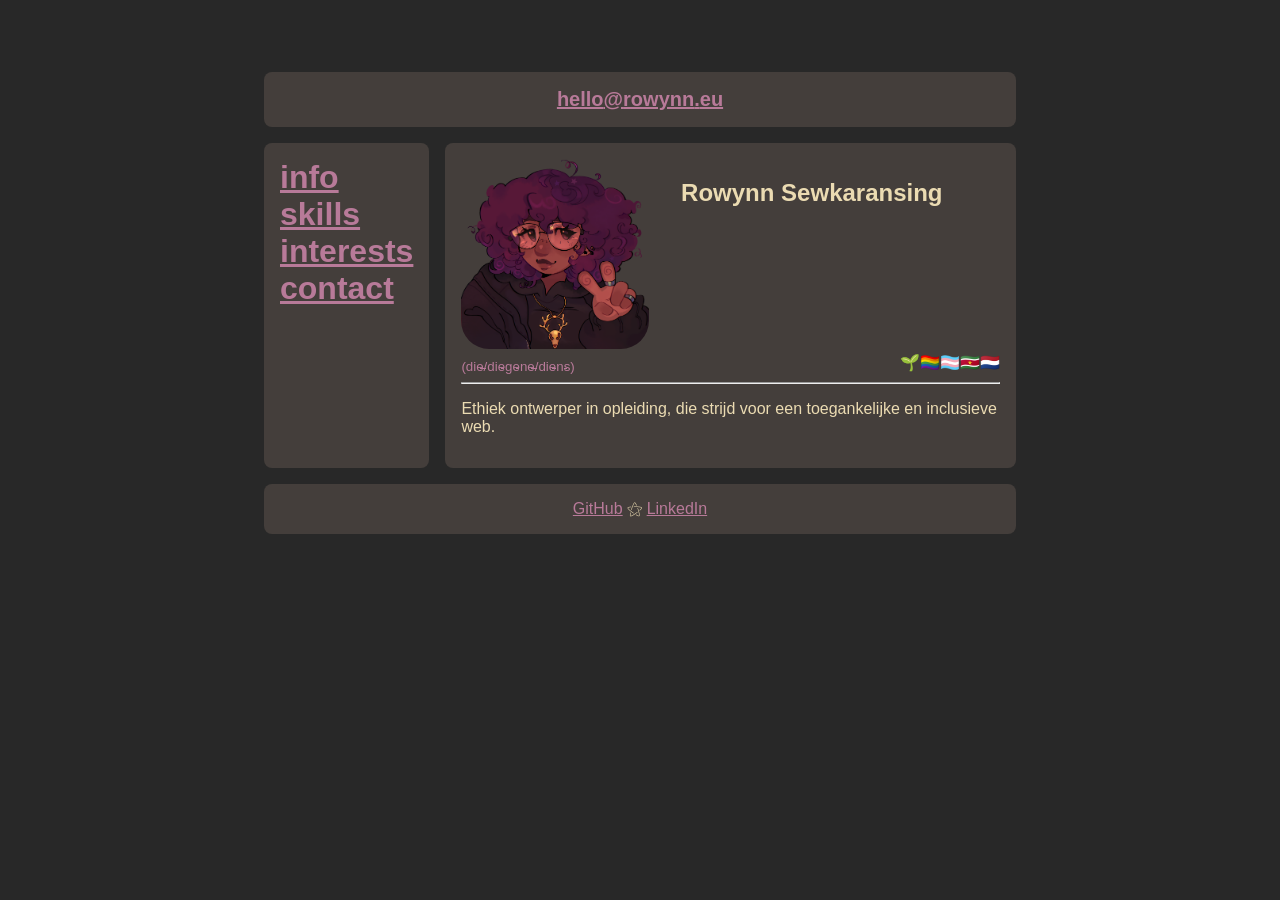
<file: index.html>
<!DOCTYPE html>
<html lang="en">
    <head>
        <meta charset="UTF-8">
        <meta name="viewport" content="width=device-width, initial-scale=1.0">
        <title>Rowynn Sewkaransing</title>
        <link rel="stylesheet" href="styles/style.css">
    </head>
    <body>
        <!-- hello! ᓚᘏᗢ -->
        <header> 
            <a class="logo" href="mailto:hello@rowynn.eu">hello<span>@</span>rowynn<span>.</span>eu</a>
        </header>
        <nav>
            <a href="#info">info </a>
            <a href="#skills">skills</a>
            <a href="#interests">interests</a>
            <a href="#contact">contact</a>
        </nav>
        <main>
             <!-- visitekaartje -->
            <section>
                <figure>
                    <a href="#"><img src="assets/c4fezinhoo.png" alt="Een selfie van Rowynn, met krullend haar, een bril en sieraden in een kamer."></a>
                    <h1>Rowynn Sewkaransing </h1>
                </figure>
                <span class="row">
                <a href="https://onzetaal.nl/taalloket/hen-hun-die-diens-genderneutraal-voornaamwoord"><sub>(die/diegene/diens)</sub></a>
                <span>🌱🏳️‍🌈🏳️‍⚧️🇸🇷🇳🇱</span>
                </span>
                <hr>
                <p> Ethiek ontwerper in opleiding, die strijd voor een toegankelijke en inclusieve web. </p>
            </section>
            
            <!-- subcard 1 - ABOUT -->
            <section class="swap" id="info">
                <h2> Info </h2>
                <hr>
                <p> Saluton! Ik studeer aan HvA bij de opleiding 
                    <a href="https://fdnd.nl/">Frontend Design & Development</a>. Ik heb voor FDND gekozen omdat ik ook webapps wil maken voor anderen. Buiten mijn studie werk ik als student-assistent voor CMD.
                </p>
                <p> Ik woon momenteel in Amsterdam-Zuidoost, een kleurrijke, diverse stadsdeel van Amsterdam waar ik thuis voel.</p>
            </section>
            
            <!-- subcard 2 - SKILLS -->
            <section class="swap" id="skills">
                <h2>Skills</h2>
                <hr>
                <!-- Helaas... Ik probeerde so ver mogelijk te komen zonder een div, maar ik kon geen andere passende tag hier gebruiken, juist omdat dit gedeelte niet echt een semanstische waarde heeft.-->
                <p> Ik heb een basis aan front-end skills. Ik heb nog veel te leren. Mijn leukste werk is <a href="https://rowynn-eu.github.io/cmd-wohw-eindopdracht/">StopShittyDesign</a>.</p>
                <div class="skill-row">
                    <ul>
                        <li> HTML: </li>
                        <li> CSS: </li>
                        <li> Javascript: </li>           
                    </ul>
                    <ul>
                        <li> <span>✦✦✦</span>✧✧ </li>
                        <li> <span>✦✦</span>✧✧✧ </li>
                        <li> <span>✦</span>✧✧✧✧ </li>           
                    </ul>
                    <ul>
                        <li> Figma: </li>
                        <li> Photoshop: </li>
                        <li> Illustrator: </li>        
                    </ul>
                    <ul>
                        <li> <span>✦✦✦</span>✧✧</li>
                        <li> <span>✦✦✦</span>✧✧ </li>
                        <li> <span>✦✦</span>✧✧✧ </li>        
                    </ul>
                </div>
            </section>
            
            <!-- subcard 3 - INTERESTS -->
            <section class="swap" id="interests">
                <h2>Interests</h2>
                <hr>
                <!-- Ja... Nog een Div.... Eugh!-->
                <div class="gallery">                    
                    <a><img src="assets/enby_pastel.svg" alt="Nonbinaire flag"></a>
                    <p>
                        Ik ben veganist, esperantist en queer, en Ik hou van nerdy dingen! Ik speel games, lees (sci-)fantasy, en organiseer wekelijks <a href="https://paizo.com/pathfinder">Pathfinder 2e</a>!
                        Mijn favoriete boek op dit moment is
                        <a href="https://parahumans.wordpress.com/2011/06/11/1-1/">Worm</a>, en verder luister ik graag naar punk/alternatief muziek.
                    </p>
                </div>
            </section>
            
            <!-- subcard 4 - CONTACT -->
            <section class="swap" id="contact">
                <h2>Contact</h2>
                <hr>
                <p> Ik ben bereikbaar via e-mail, en indien nodig, Telegram.</p>
                <p> 📧 <a href="mailto:hello@rowynn.eu">hello@rowynn.eu</a> </p>
                <p> 💬 <a href="https://t.me/rowynn_eu/">t.me/rowynn_eu</a> </p>
            </section>
        </main>
        <footer>
            <a href="https://github.com/rowynn-eu">GitHub</a>
            <span>⚝</span>
            <a href="https://www.linkedin.com/in/rowynn-eu/">LinkedIn</a>
        </footer>
    </body>
</html>
</file>
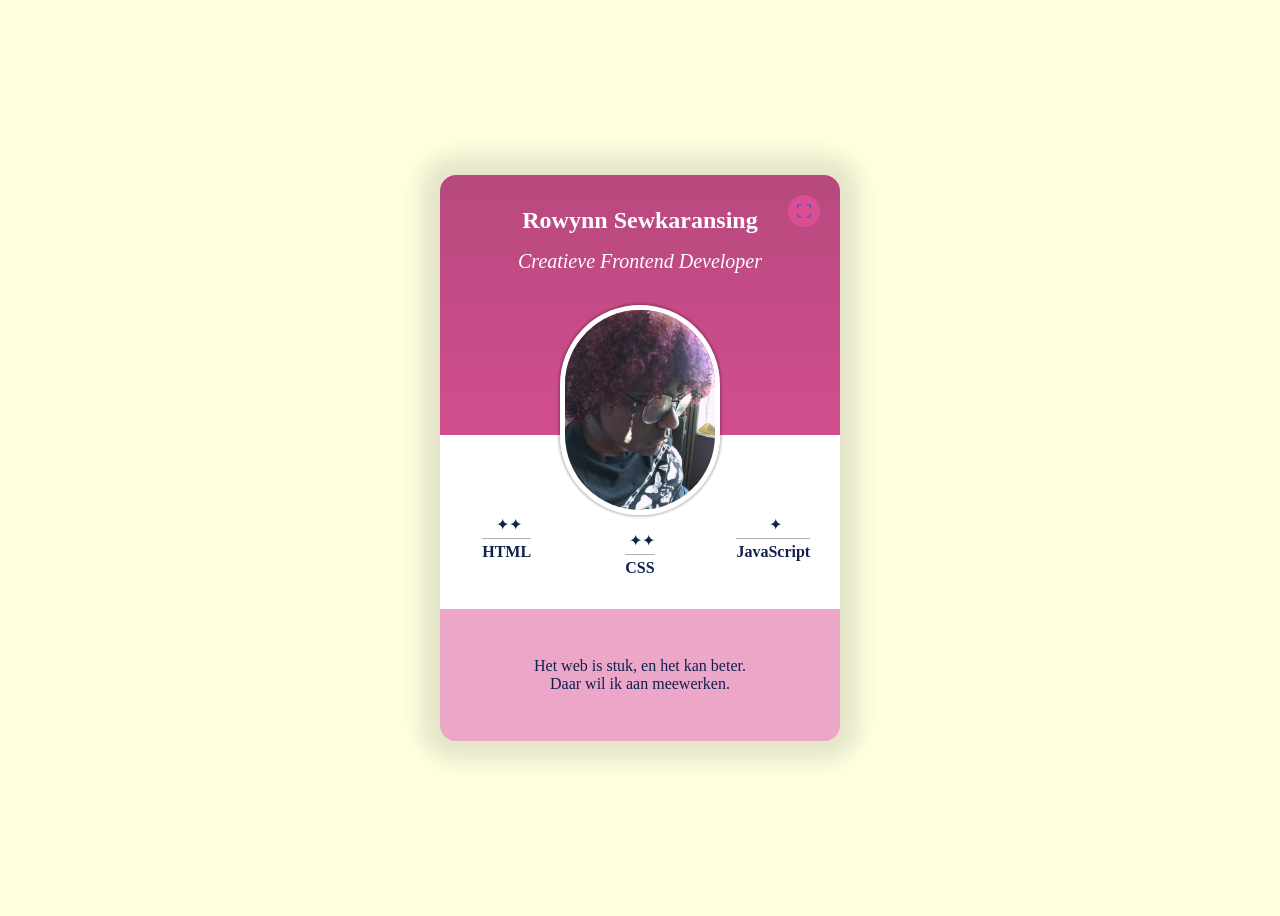
<file: old.html>
<!DOCTYPE html>
<html lang="nl">
  <head>
    <meta charset="UTF-8">
    <meta name="viewport" content="width=device-width, initial-scale=1.0">
    <title>FDND Visitekaartje</title>
    <link rel="stylesheet" href="styles/oldstyle.css">
  </head>
  <body>
    
    <article>
      
      <header>
        
        <h1>Rowynn Sewkaransing</h1>
        
        <p class="slogan"><em>Creatieve Frontend Developer</em></p>
        
        <button>
          <svg width="24" height="24" viewBox="0 0 24 24" stroke-width="1.5" stroke="#2c3e50" fill="none" stroke-linecap="round" stroke-linejoin="round">
            <title>Wijzig layout</title>
            <path stroke="none" d="M0 0h24v24H0z" fill="none"></path>
            <path d="M4 8v-2a2 2 0 0 1 2 -2h2"></path>
            <path d="M4 16v2a2 2 0 0 0 2 2h2"></path>
            <path d="M16 4h2a2 2 0 0 1 2 2v2"></path>
            <path d="M16 20h2a2 2 0 0 0 2 -2v-2"></path>
          </svg>
          <svg width="24" height="24" viewBox="0 0 24 24" stroke-width="1.5" stroke="red" fill="none" stroke-linecap="round" stroke-linejoin="round">
            <path stroke="none" d="M0 0h24v24H0z" fill="none"></path>
            <path d="M15 19v-2a2 2 0 0 1 2 -2h2"></path>
            <path d="M15 5v2a2 2 0 0 0 2 2h2"></path>
            <path d="M5 15h2a2 2 0 0 1 2 2v2"></path>
            <path d="M5 9h2a2 2 0 0 0 2 -2v-2"></path>
          </svg>
        </button>
        
      </header>
  
      <img src="assets/me.png" alt="" width="800" height="800">

      <dl>
        <dt>HTML</dt>
        <dd>✦✦</dd>
        
        <dt>CSS</dt>
        <dd>✦✦</dd>
        
        <dt>JavaScript</dt>
        <dd>✦</dd>
      </dl>
  
      <p>Het web is stuk, en het kan beter. <br> Daar wil ik aan meewerken.</p>
      
    </article>

    <script src="scripts/oldscript.js"></script>
    
  </body>
</html>
</file>
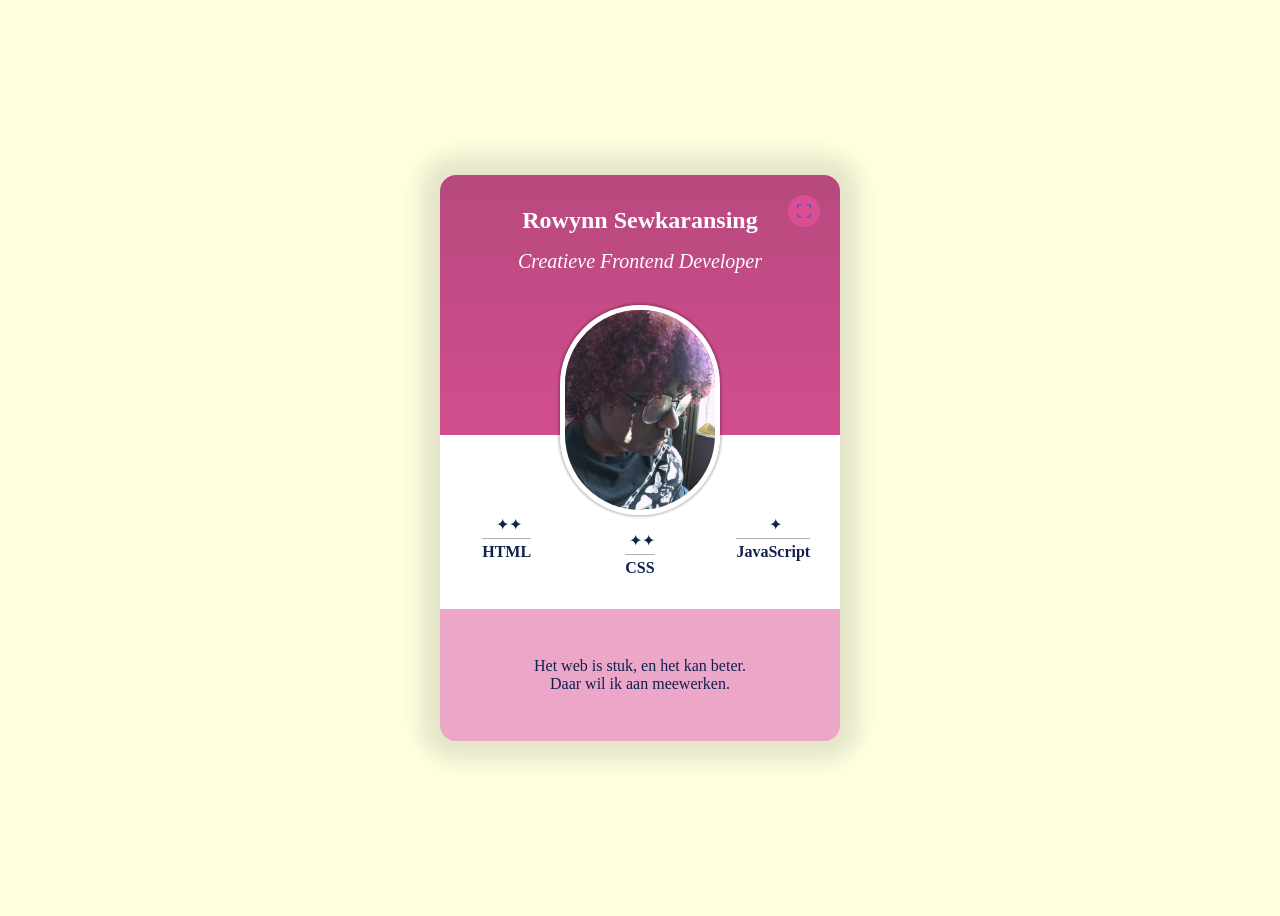
<file: template.html>
<!DOCTYPE html>
<html lang="nl">
  <head>
    <meta charset="UTF-8">
    <meta name="viewport" content="width=device-width, initial-scale=1.0">
    <title>FDND Visitekaartje</title>
    <link rel="stylesheet" href="styles/template.css">
  </head>
  <body>
    
    <article>
      
      <header>
        
        <h1>Rowynn Sewkaransing</h1>
        
        <p class="slogan"><em>Creatieve Frontend Developer</em></p>
        
        <button>
          <svg width="24" height="24" viewBox="0 0 24 24" stroke-width="1.5" stroke="#2c3e50" fill="none" stroke-linecap="round" stroke-linejoin="round">
            <title>Wijzig layout</title>
            <path stroke="none" d="M0 0h24v24H0z" fill="none"></path>
            <path d="M4 8v-2a2 2 0 0 1 2 -2h2"></path>
            <path d="M4 16v2a2 2 0 0 0 2 2h2"></path>
            <path d="M16 4h2a2 2 0 0 1 2 2v2"></path>
            <path d="M16 20h2a2 2 0 0 0 2 -2v-2"></path>
          </svg>
          <svg width="24" height="24" viewBox="0 0 24 24" stroke-width="1.5" stroke="red" fill="none" stroke-linecap="round" stroke-linejoin="round">
            <path stroke="none" d="M0 0h24v24H0z" fill="none"></path>
            <path d="M15 19v-2a2 2 0 0 1 2 -2h2"></path>
            <path d="M15 5v2a2 2 0 0 0 2 2h2"></path>
            <path d="M5 15h2a2 2 0 0 1 2 2v2"></path>
            <path d="M5 9h2a2 2 0 0 0 2 -2v-2"></path>
          </svg>
        </button>
        
      </header>
  
      <img src="assets/me.png" alt="" width="800" height="800">

      <dl>
        <dt>HTML</dt>
        <dd>✦✦</dd>
        
        <dt>CSS</dt>
        <dd>✦✦</dd>
        
        <dt>JavaScript</dt>
        <dd>✦</dd>
      </dl>
  
      <p>Het web is stuk, en het kan beter. <br> Daar wil ik aan meewerken.</p>
      
    </article>

    <script src="scripts/oldscript.js"></script>
    
  </body>
</html>
</file>
<file: styles/style.css>
/* kleuren variablen */

/* 
Gruvbox is mijn favoriete kleuren-palet in vele programmas vanwege de cool retro-like effect. Ik heb die als een basis genomen voor mijn kleuren.
https://github.com/morhetz/gruvbox
https://camo.githubusercontent.com/a85947d98d2a157973d69e93627354614bd4ed64f2d9bed16a9828645636bace/687474703a2f2f692e696d6775722e636f6d2f776136363678672e706e67
 */

:root {
	--accent: hsl(330, 70%, 60%);
	--accent-muted: hsl(330, 30%, 60%);
	--fg0: #fbf1c7;
	--fg1: #ebdbb2;
	--bg0: #282828;
	--bg1-old: hsl(20, 5%, 22%);
	--bg1: hsl(20, 7%, 25%);
}

/* 
  
  size content to viewport
  https://www.w3schools.com/css/css_rwd_viewport.asp
  
  using media queries
  https://developer.mozilla.org/en-US/docs/Web/CSS/Guides/Media_queries/Using
  
  Responsive Web Design - Media Queries

  https://www.w3schools.com/css/css_rwd_mediaqueries.asp
  
  */

/* mobile? */
@media (max-width: 400px) {
	body {
		margin: 5 10%;
	}
}

/* desktop? */
@media (min-width: 500px) {
	body {
		margin: 5% 20%;
	}
}

@media (min-width: 1300px) {
	body {
		margin: 5% 30% 5% 30%;
	}
}

@media (min-width: 1800px) {
	body {
		margin: 5% 40% 5% 40%;
	}
}

/* 
typografie
volgens de instructies meegegeven bij Google Fonts
https://fonts.google.com/faq
*/

@import url('https://fonts.googleapis.com/css2?family=IBM+Plex+Sans:ital@0;1&display=swap');

/* Importeert IBM Plex Sans, Slabo is het uiteindlijk niet meer geworden.  */

nav > a,
h1,
h2,
h3,
.logo {
	font-family: 'IBM Plex Sans', sans-serif;
	font-optical-sizing: auto;
	font-weight: 700;
	font-style: normal;
}

a,
p,
li,
ul {
	font-family: 'IBM Plex Sans', sans-serif;
	font-optical-sizing: auto;
	font-weight: 400; 
	font-style: normal;
}

/* Zoals ik vermoede in mijn schets, moet ik waarschijnlijk een grid-layout gebruiken. 
https://developer.mozilla.org/en-US/docs/Glossary/Grid
https://developer.mozilla.org/en-US/docs/Web/CSS/Reference/Properties/grid
https://developer.mozilla.org/en-US/docs/Web/CSS/Reference/Properties/grid-template-areas
https://developer.mozilla.org/en-US/docs/Web/CSS/Reference/Properties/grid-template-columns
https://developer.mozilla.org/en-US/docs/Web/CSS/Reference/Properties/grid-template-rows

Ik zocht op 'css grid cheatsheet' en had deze eenvoudige bron gevonden.
https://grid.malven.co/
https://flexbox.malven.co/
*/

/* layout & kleur */
a, hr {
  color: var(--accent-muted);
  &:hover {
    color: var(--accent);
    transition: all 0.15s ease-in-out;
  }
}

li > span {
	color: var(--accent);
}

body {
	display: grid;
	grid-auto-flow: row dense;
	color: var(--fg1);
	background: var(--bg0);
}

header,
footer {
	grid-column-start: span 2;
	text-align: center;
	.logo {
		font-size: 1.25rem;
	}
}

/* toegevoegd om overflow te verbeteren. */
h2 { line-height:0%;}

nav,
header,
section,
footer {
	background: var(--bg1);
	border-radius: 8px;
	padding: 1rem;
	margin: 0.5rem;
}

nav {
	display: flex;
	flex-direction: column;
	a {
		font-size: 2rem;
	}
}

ul,
li {
	list-style-type: none;
	list-style-position: inside;
	margin: 0rem;
	padding: 0rem;
}

figure {
  display: flex;
  align-items: stretch;
  gap: 2rem;
  margin: 0rem;
  img {
    max-height: 190px;
    border-radius: 15%;
  }
}

.gallery {
	display: flex;
	align-items: center;
	gap: 1em;
	img {
		max-height: 90px;
		border-radius: 10px;
	}
}

/*
    Tijd om te kijken hoe ik een one-pager hiervan maak. Bedankt Krijn!

  https://developer.mozilla.org/en-US/docs/Web/HTML/Reference/Elements/a#linking_to_an_element_on_the_same_page
  https://developer.mozilla.org/en-US/docs/Web/HTML/Reference/Elements#content_sectioning
  https://developer.mozilla.org/en-US/docs/Web/CSS/Reference/Selectors/:target
  https://developer.mozilla.org/en-US/docs/Web/CSS/Reference/Properties/display
*/

.swap:target {
	display: block;
	overflow: scroll ;
	scrollbar-color: var(--accent-muted);
	scrollbar-width: none;
	height: 200px;
	h2 {
		color: var(--accent=-muted);
	}
}

.swap {
	display: none;
}

.skill-row {
	display: flex;
	gap: 2rem;
}

.row {
	display: flex;
	justify-content: space-between;
	gap: 1rem;
}

/* animaties 
https://developer.mozilla.org/en-US/docs/Web/CSS/Reference/Properties/transition
https://developer.mozilla.org/en-US/docs/Web/CSS/Reference/Properties/transform
https://codepen.io/rowynn-eu/pen/PwZPaoj

*/
@keyframes scaleAnim {
  0%, 100% {
    transform: rotate(-1deg);
  }
  50% {
    transform: rotate(1deg);
  }
}

figure > a > img {
  scale: 1;
  transition: all 0.1s ease-in-out;
}

figure > a > img:hover {
  scale: 1.05;
  transition: all 0.1s ease-in-out;
}
</file>
<file: styles/oldstyle.css>
* {
  box-sizing: border-box; /* uitleg over wat dit is */
}

/* HTML */
/* Hier wordt met een 'type selector' een element in de html geselecteerd. */
/* Dit verwijst naar het <html> element. De <html> krijgt een lichtgele achtergrond. */

html {
  background:lightyellow;
}

/* BODY */
/* Hier wordt met een 'type selector' het <body> element geselecteerd. */
/* In de <body> wordt de inhoud met "display: flex" in het midden geplaats. */
/* En krijgt de <body> en alle inhoud een font en kleur. */
body {
  display: flex;
  justify-content: center;
  align-items: center;
  
  height: 100vh;
  
  font-family: open sans;
  color: #10214e; /* de tekst kleur wordt in hex kleuren bepaald. */
}

/* ARTICLE */
/* Het <article> element krijgt hier de styling. */
/* De inhoud wordt met "display: flex" gepositioneerd en uitgelijnd. */
/* Er wordt een breedte meegegeven, een minimale en maximale breedte. */
/* Het <article> element krijgt een kleur, en nog meer ... */
article {
  position: relative;
  
  display: flex;
  flex-direction: column;
  align-items: center;
  justify-content: end;
  
  width: 50vw;
  max-width: 25em;
  min-width: 20em;
  
  border-radius: 1rem;
  background: rgb(218, 79, 146);
  background: linear-gradient(0deg, rgb(218, 79, 146) 40%, rgb(183, 73, 126) 100%);
  box-shadow: 0 0 20px 20px rgb(0 0 0 / .1);
  
  transition: .25s;
}

/* HEADER */
/* Hier wordt de inhoud van het <header> element gepositioneerd en uitgelijnd. */
header {
  display: flex;
  flex-direction: column;
  align-items: center;
  justify-content: end;
}

/* H1 */
/* Hier krijgt het <h1> element de styling. */
h1 {
  margin: 2rem 0 1rem 0; /* Margin is de ruimte om het element heen. Boven beginnen, met de klok mee */
  
  color: rgb(255, 255, 255); /* De tekst kleur wordt in rgb() bepaald. */
}

/* P */
/* Hier krijgt de <p> met de class slogan de styling. */
/* Om een element met class te selecteren gebruik je een . in de selector */
p.slogan {
  font-size:1.25em;
  color:#ffffff;
}

/* BUTTON */
/* Hier krijgt de <button> de styling. */
button {
  position: absolute;
  right: 1rem;
  top: 1rem;
  
  width: 2.5rem;
  height: 2.5rem;
  padding: .25rem;
  
  border: none;
  border-radius: 50%; /* De border-radius geeft de <button> ronde hoekjes. */
  background: rgb(218, 79, 146);
  
  scale:.8;
  
  transition: .25s; /* Transities op het <button> element duren 0.25 seconden. */
}

/* Om de <button> styling te geven als iemand met de muis over het element beweegt gebruikt je :hover */
/* :hover is een 'Pseudo-class selector', daarmee worden interacties op het element gestyled. */
button:hover {
  cursor: pointer;
  background: darkgoldenrod;
}
/* Met de 'Pseudo-class selector' :focus kan je bepalen hoe het element er uit moet zien als de tab toets op het toetsenbord wordt gebruikt. */
button:focus {
  outline: none;
  background: darkgoldenrod;
}

/* In het <button> element staat een <svg> voor het icoon. */
/* Met een spatie worden alle elementen geselecteerd die in een ander element staan. */
button svg {
  position: absolute;
  top: calc(1.25rem - 12px);
  left: calc(1.25rem - 12px);
  
  stroke: #4e54c8;
  
  transition: .25s;
  transition-delay: .25s; /* Een transitie op het <svg> element begin 0.25 seconde later. */
}
/* Met een komma wordt in een keer de styling op de :hover en de :focus van het <svg> element bepaald. */
button:hover svg, button:focus svg {
  stroke: lightyellow;
}
/* Met de 'Pseudo-class selector' :nth-of-type() wordt een element geselecteerd op basis van de volgorde. */
/* Hier wordt het tweede <svg> element in de button geselecteerd. */
button svg:nth-of-type(2) {
  opacity: 0;
  
  transition-delay: 0ms;
}

/* IMG */
/* Hier krijgt het <img> element de styling. */
img {
  position: relative;
  top: 2rem;
  
  width: 10em;
  height: auto;
  
  border: 5px solid #fff;
  border-radius: 10em;
  box-shadow: 0 0 2px 2px rgb(0 0 0 /.2);
  
  transition: 1s .15s; /* Transition Shorthand notation: Transities op het img element duren 1 seconde en beginnen 0.15 seconde later */
}

/* DL, DT, DD  */
/* De eigenschappen zijn in de HTML opgemaakt in een Description List element (DL) */
/* De Description List element (DL) is een lijst met termen en beschrijvingen. */
/* In deze DL staan 3 groepen met code skills, in CSS is de layout van de DT elementen met een Grid gepositioneerd.  */

dl {
  display: grid;
  grid-template-columns: 1fr 1fr 1fr;
  grid-template-areas:
    "html-dd css-dd js-dd"
    "html-dt css-dt js-dt"
    ;
  justify-items: center;
  align-items: start;
  
  width: 100%;
  margin-top: -3rem;
  margin-bottom: 0;
  padding: 5rem 0 3rem;
  
  text-align: center;
  background: rgb(255 255 255);

  dt {
    margin-top: .25rem;
    padding-top: .25rem;
    
    border-top: 1px solid rgb(0 0 0 / 0.3);
    font-weight: bold;
    
    &:nth-of-type(1) {
      grid-area: html-dt;
    }
    
    &:nth-of-type(2) {
      grid-area: css-dt;
      translate:0 1rem;
    }
    
    &:nth-of-type(3) {
      grid-area: js-dt;
    }
  }

  dd {
    margin: 0;
    padding-left: .3rem;
    
    transition: .25s .3s;
    
    &:nth-of-type(2) {
      translate:0 1rem;
    }
  }
}

/* P */
/* Hier krijgen alle <p> elementen een styling. */
p {
  margin: 0;
}

/* Om alleen de <p> elementen te stylen die in het <article> staat gebruik je de > de 'Child combinator selector'.
/* Met de 'Child combinator selector' selecteer je alle <p> elementen die een directe  kinderen van het <article> zijn. */
/* Dit selecteert dus niet de <p> in de <header>. */
article > p {
  width: 100%;
  margin-top: 0;
  padding: 3rem 2rem;
  
  background: rgb(255 255 255 / 0.5);
  border-radius: 0 0 1rem 1rem;
  text-align: center;
}

/* Deze styles zijn van toepassing als op de knop wordt geklikt */
body.is-expanded {
  font-size: 1.15em;
}

body.is-expanded article {
  width: 60vw;
  max-width: 60vw;
}

body.is-expanded button svg:first-of-type {
  opacity: 0;
  transition-delay: 0ms;
}

body.is-expanded button svg:nth-of-type(2) {
  opacity: 1;
  transition-delay: .25s;
}

body.is-expanded dl dd {
  font-size: 1.75em;
}

body.is-expanded img {
  width: 15em;
}
</file>
<file: styles/template.css>
* {
  box-sizing: border-box; /* uitleg over wat dit is */
}

/* HTML */
/* Hier wordt met een 'type selector' een element in de html geselecteerd. */
/* Dit verwijst naar het <html> element. De <html> krijgt een lichtgele achtergrond. */

html {
  background:lightyellow;
}

/* BODY */
/* Hier wordt met een 'type selector' het <body> element geselecteerd. */
/* In de <body> wordt de inhoud met "display: flex" in het midden geplaats. */
/* En krijgt de <body> en alle inhoud een font en kleur. */
body {
  display: flex;
  justify-content: center;
  align-items: center;
  
  height: 100vh;
  
  font-family: open sans;
  color: #10214e; /* de tekst kleur wordt in hex kleuren bepaald. */
}

/* ARTICLE */
/* Het <article> element krijgt hier de styling. */
/* De inhoud wordt met "display: flex" gepositioneerd en uitgelijnd. */
/* Er wordt een breedte meegegeven, een minimale en maximale breedte. */
/* Het <article> element krijgt een kleur, en nog meer ... */
article {
  position: relative;
  
  display: flex;
  flex-direction: column;
  align-items: center;
  justify-content: end;
  
  width: 50vw;
  max-width: 25em;
  min-width: 20em;
  
  border-radius: 1rem;
  background: rgb(218, 79, 146);
  background: linear-gradient(0deg, rgb(218, 79, 146) 40%, rgb(183, 73, 126) 100%);
  box-shadow: 0 0 20px 20px rgb(0 0 0 / .1);
  
  transition: .25s;
}

/* HEADER */
/* Hier wordt de inhoud van het <header> element gepositioneerd en uitgelijnd. */
header {
  display: flex;
  flex-direction: column;
  align-items: center;
  justify-content: end;
}

/* H1 */
/* Hier krijgt het <h1> element de styling. */
h1 {
  margin: 2rem 0 1rem 0; /* Margin is de ruimte om het element heen. Boven beginnen, met de klok mee */
  
  color: rgb(255, 255, 255); /* De tekst kleur wordt in rgb() bepaald. */
}

/* P */
/* Hier krijgt de <p> met de class slogan de styling. */
/* Om een element met class te selecteren gebruik je een . in de selector */
p.slogan {
  font-size:1.25em;
  color:#ffffff;
}

/* BUTTON */
/* Hier krijgt de <button> de styling. */
button {
  position: absolute;
  right: 1rem;
  top: 1rem;
  
  width: 2.5rem;
  height: 2.5rem;
  padding: .25rem;
  
  border: none;
  border-radius: 50%; /* De border-radius geeft de <button> ronde hoekjes. */
  background: rgb(218, 79, 146);
  
  scale:.8;
  
  transition: .25s; /* Transities op het <button> element duren 0.25 seconden. */
}

/* Om de <button> styling te geven als iemand met de muis over het element beweegt gebruikt je :hover */
/* :hover is een 'Pseudo-class selector', daarmee worden interacties op het element gestyled. */
button:hover {
  cursor: pointer;
  background: darkgoldenrod;
}
/* Met de 'Pseudo-class selector' :focus kan je bepalen hoe het element er uit moet zien als de tab toets op het toetsenbord wordt gebruikt. */
button:focus {
  outline: none;
  background: darkgoldenrod;
}

/* In het <button> element staat een <svg> voor het icoon. */
/* Met een spatie worden alle elementen geselecteerd die in een ander element staan. */
button svg {
  position: absolute;
  top: calc(1.25rem - 12px);
  left: calc(1.25rem - 12px);
  
  stroke: #4e54c8;
  
  transition: .25s;
  transition-delay: .25s; /* Een transitie op het <svg> element begin 0.25 seconde later. */
}
/* Met een komma wordt in een keer de styling op de :hover en de :focus van het <svg> element bepaald. */
button:hover svg, button:focus svg {
  stroke: lightyellow;
}
/* Met de 'Pseudo-class selector' :nth-of-type() wordt een element geselecteerd op basis van de volgorde. */
/* Hier wordt het tweede <svg> element in de button geselecteerd. */
button svg:nth-of-type(2) {
  opacity: 0;
  
  transition-delay: 0ms;
}

/* IMG */
/* Hier krijgt het <img> element de styling. */
img {
  position: relative;
  top: 2rem;
  
  width: 10em;
  height: auto;
  
  border: 5px solid #fff;
  border-radius: 10em;
  box-shadow: 0 0 2px 2px rgb(0 0 0 /.2);
  
  transition: 1s .15s; /* Transition Shorthand notation: Transities op het img element duren 1 seconde en beginnen 0.15 seconde later */
}

/* DL, DT, DD  */
/* De eigenschappen zijn in de HTML opgemaakt in een Description List element (DL) */
/* De Description List element (DL) is een lijst met termen en beschrijvingen. */
/* In deze DL staan 3 groepen met code skills, in CSS is de layout van de DT elementen met een Grid gepositioneerd.  */

dl {
  display: grid;
  grid-template-columns: 1fr 1fr 1fr;
  grid-template-areas:
    "html-dd css-dd js-dd"
    "html-dt css-dt js-dt"
    ;
  justify-items: center;
  align-items: start;
  
  width: 100%;
  margin-top: -3rem;
  margin-bottom: 0;
  padding: 5rem 0 3rem;
  
  text-align: center;
  background: rgb(255 255 255);

  dt {
    margin-top: .25rem;
    padding-top: .25rem;
    
    border-top: 1px solid rgb(0 0 0 / 0.3);
    font-weight: bold;
    
    &:nth-of-type(1) {
      grid-area: html-dt;
    }
    
    &:nth-of-type(2) {
      grid-area: css-dt;
      translate:0 1rem;
    }
    
    &:nth-of-type(3) {
      grid-area: js-dt;
    }
  }

  dd {
    margin: 0;
    padding-left: .3rem;
    
    transition: .25s .3s;
    
    &:nth-of-type(2) {
      translate:0 1rem;
    }
  }
}

/* P */
/* Hier krijgen alle <p> elementen een styling. */
p {
  margin: 0;
}

/* Om alleen de <p> elementen te stylen die in het <article> staat gebruik je de > de 'Child combinator selector'.
/* Met de 'Child combinator selector' selecteer je alle <p> elementen die een directe  kinderen van het <article> zijn. */
/* Dit selecteert dus niet de <p> in de <header>. */
article > p {
  width: 100%;
  margin-top: 0;
  padding: 3rem 2rem;
  
  background: rgb(255 255 255 / 0.5);
  border-radius: 0 0 1rem 1rem;
  text-align: center;
}

/* Deze styles zijn van toepassing als op de knop wordt geklikt */
body.is-expanded {
  font-size: 1.15em;
}

body.is-expanded article {
  width: 60vw;
  max-width: 60vw;
}

body.is-expanded button svg:first-of-type {
  opacity: 0;
  transition-delay: 0ms;
}

body.is-expanded button svg:nth-of-type(2) {
  opacity: 1;
  transition-delay: .25s;
}

body.is-expanded dl dd {
  font-size: 1.75em;
}

body.is-expanded img {
  width: 15em;
}
</file>
